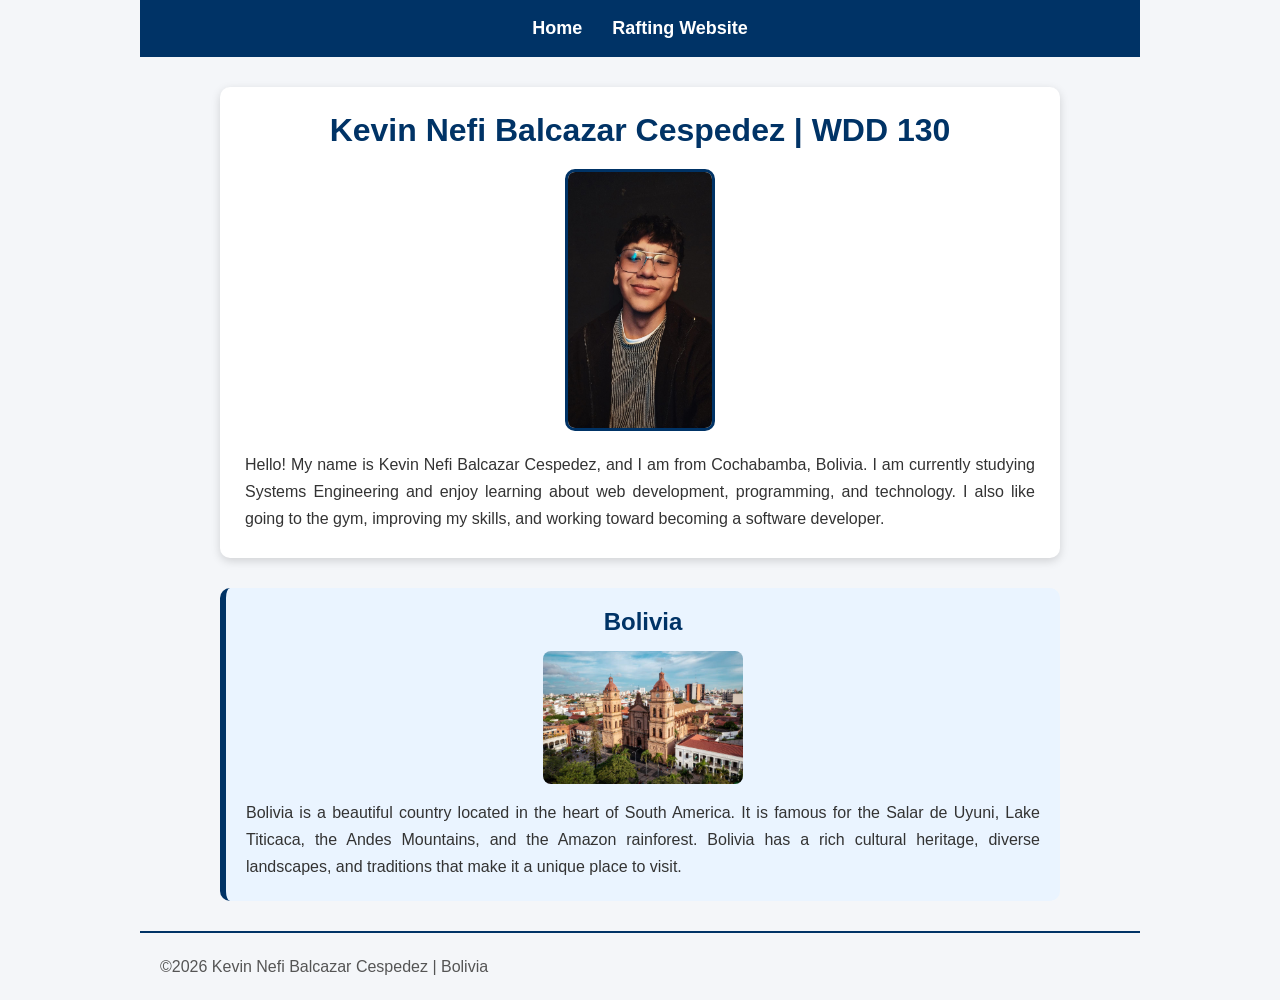
<file: index.html>
<!DOCTYPE html>
<html lang="en-US">

<head>
    <meta charset="UTF-8">
    <meta name="viewport" content="width=device-width, initial-scale=1.0">
    <title>Kevin Nefi Balcazar Cespedez | WDD 130</title>

    <meta name="description"
      content="Kevin Nefi Balcazar Cespedez WDD 130 home page. Systems Engineering student from Bolivia learning HTML and CSS.">
    <meta name="author" content="Kevin Nefi Balcazar Cespedez">

    <link rel="stylesheet" href="styles/styles.css">
</head>

<body>

    <header>
        <nav>
            <a href="#">Home</a>
            <a href="wwr/">Rafting Website</a>
        </nav>
    </header>

    <main>
        <h1>Kevin Nefi Balcazar Cespedez | WDD 130</h1>

        <img src="images/profile.jpg" alt="Photo of Kevin Nefi Balcazar Cespedez">

        <p>
            Hello! My name is Kevin Nefi Balcazar Cespedez, and I am from Cochabamba,
            Bolivia. I am currently studying Systems Engineering and enjoy learning
            about web development, programming, and technology. I also like going to
            the gym, improving my skills, and working toward becoming a software
            developer.
        </p>
    </main>

    <aside>
        <h2>Bolivia</h2>

        <img src="images/bolivia.jpg" alt="Landscape of Bolivia">

        <p>
            Bolivia is a beautiful country located in the heart of South America.
            It is famous for the Salar de Uyuni, Lake Titicaca, the Andes Mountains,
            and the Amazon rainforest. Bolivia has a rich cultural heritage, diverse
            landscapes, and traditions that make it a unique place to visit.
        </p>
    </aside>

    <footer>
        <p>&copy;2026 Kevin Nefi Balcazar Cespedez | Bolivia</p>
    </footer>

</body>

</html>
</file>
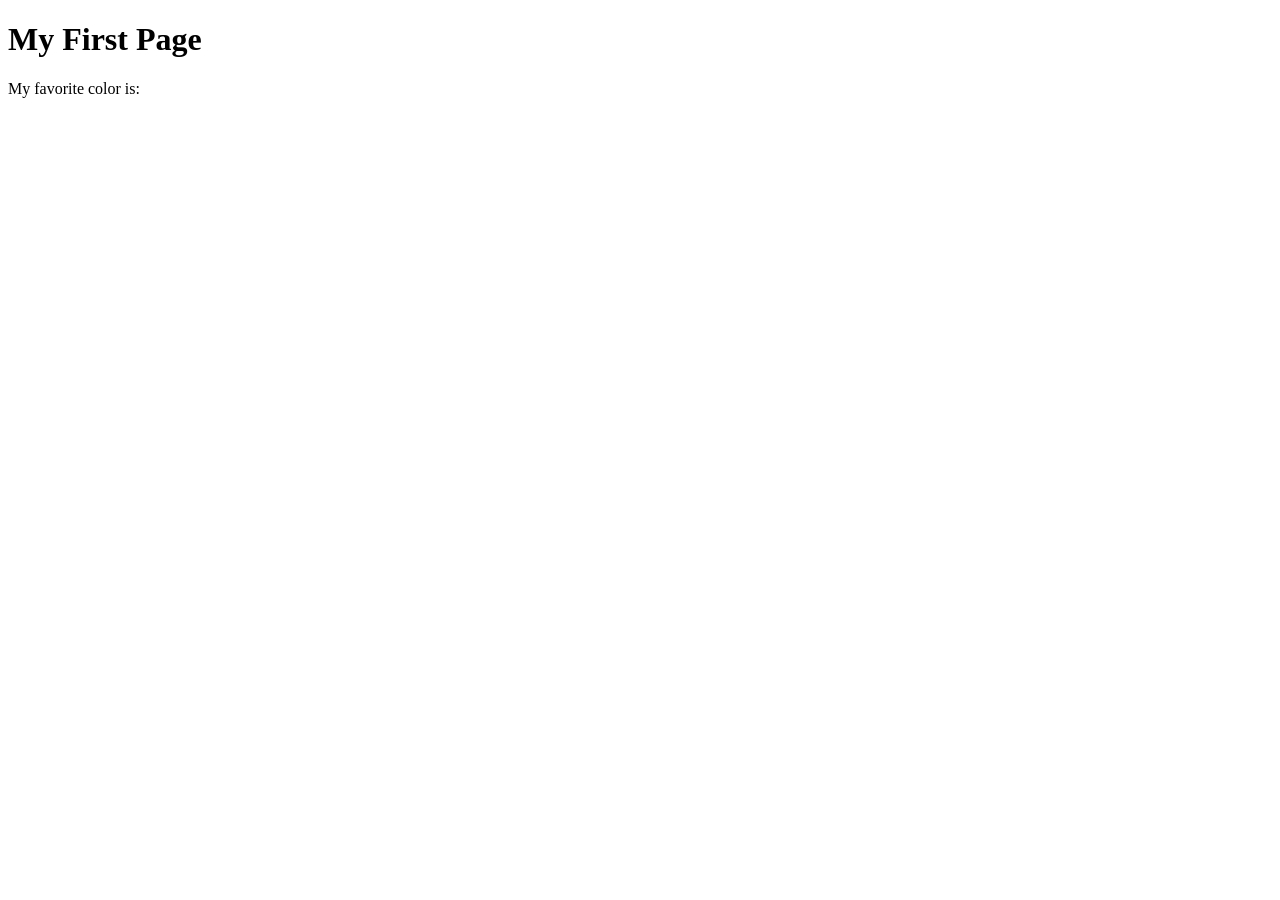
<file: week01/first-page.html>
<!DOCTYPE html>
<html lang="en">
<head>
    <meta charset="UTF-8">
    <meta name="viewport" content="width=device-width, initial-scale=1.0">
    <title>My First Page</title>
</head>
<body>
    <h1>My First Page</h1>
    <p>My favorite color is: </p>
</body>
</html>
</file>
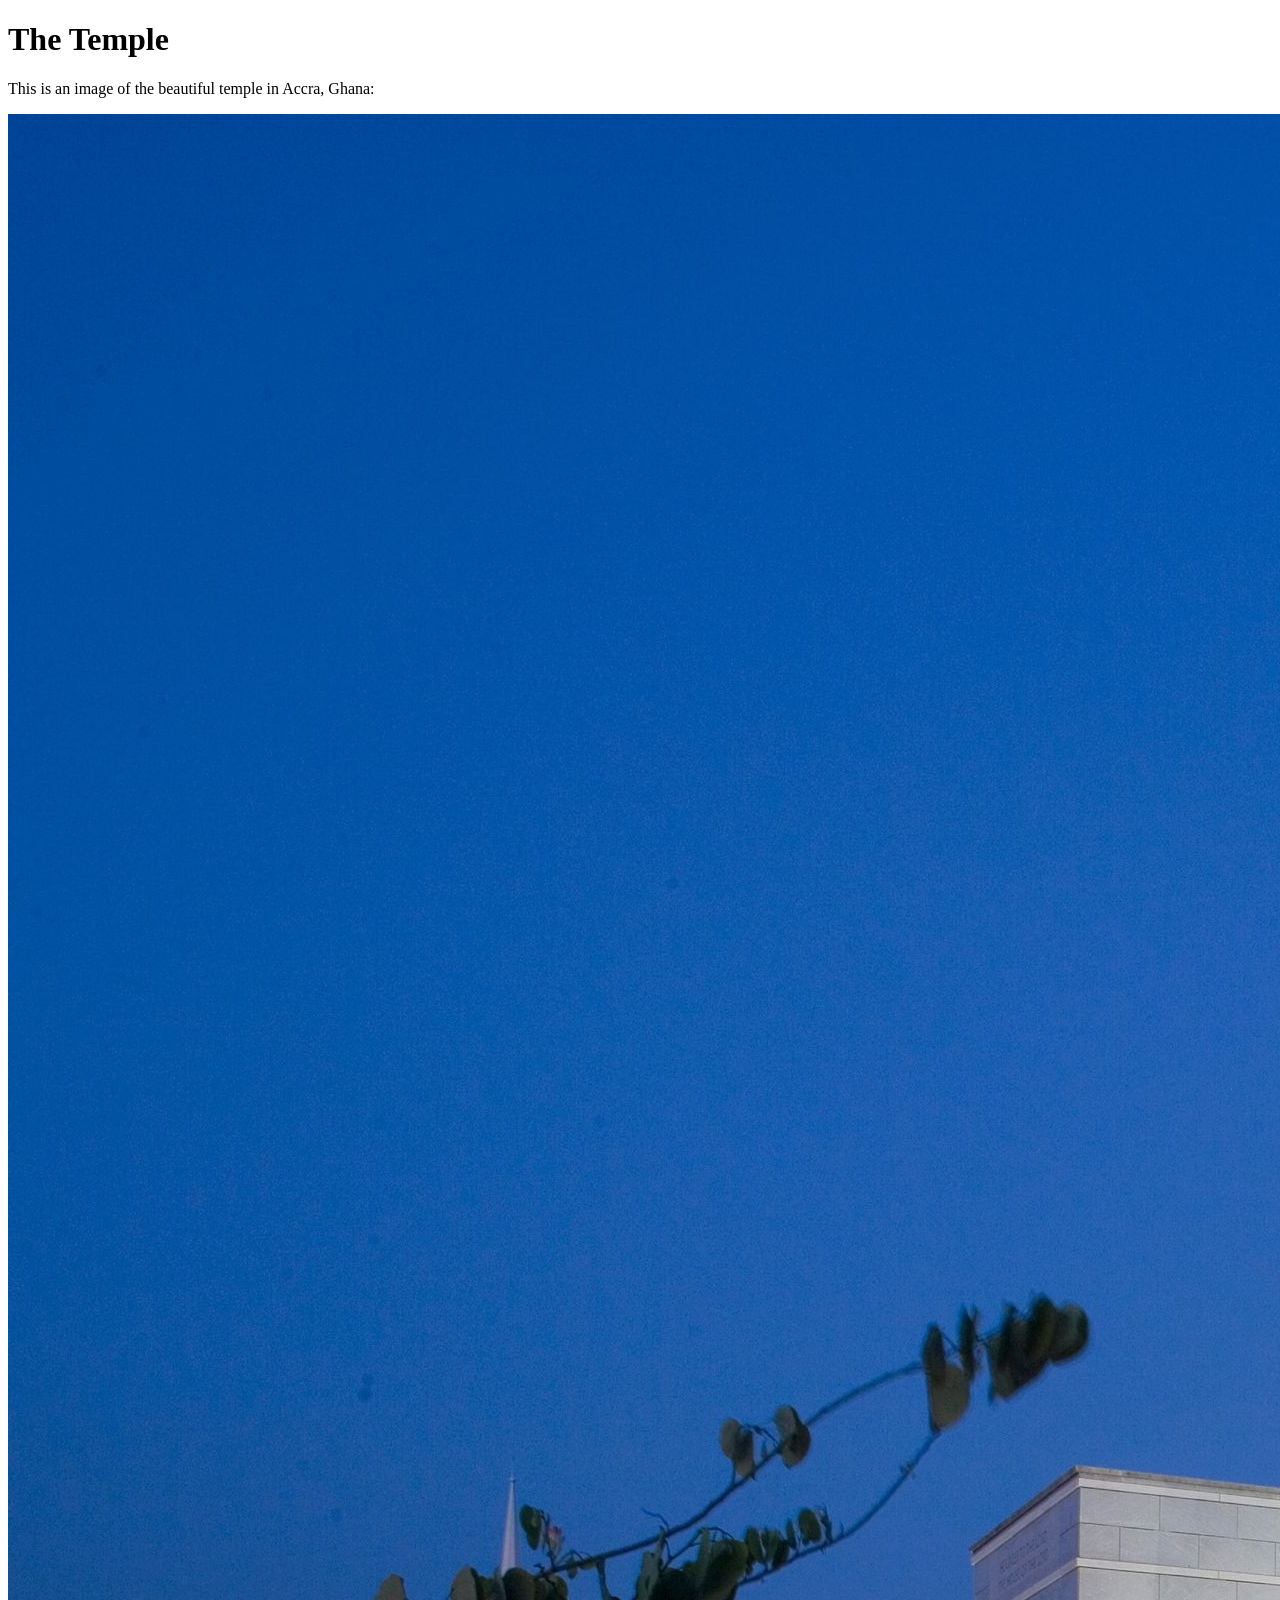
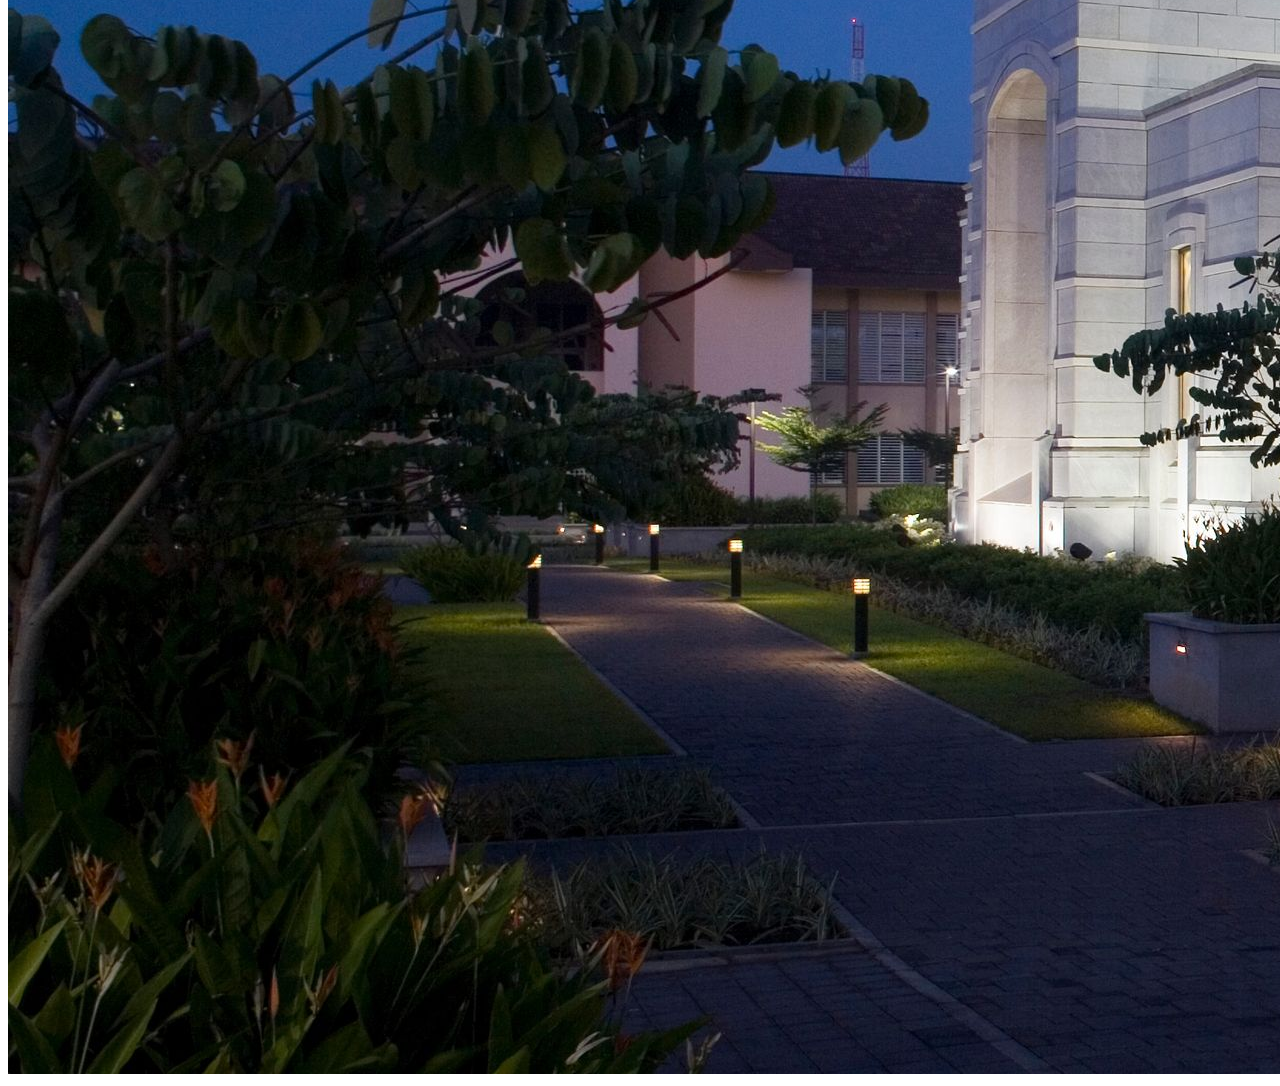
<file: week01/images.html>
<!DOCTYPE html>
<html lang="en">
<head>
    <meta charset="UTF-8">
    <meta name="viewport" content="width=device-width, initial-scale=1.0">
    <title>Temple Image</title>
</head>
<body>
    <h1>The Temple</h1>
    <p>This is an image of the beautiful temple in Accra, Ghana:</p>
    <img src="images/temple-large.jpeg" alt="The Accra Ghana Temple">
    
</body>
</html>
</file>
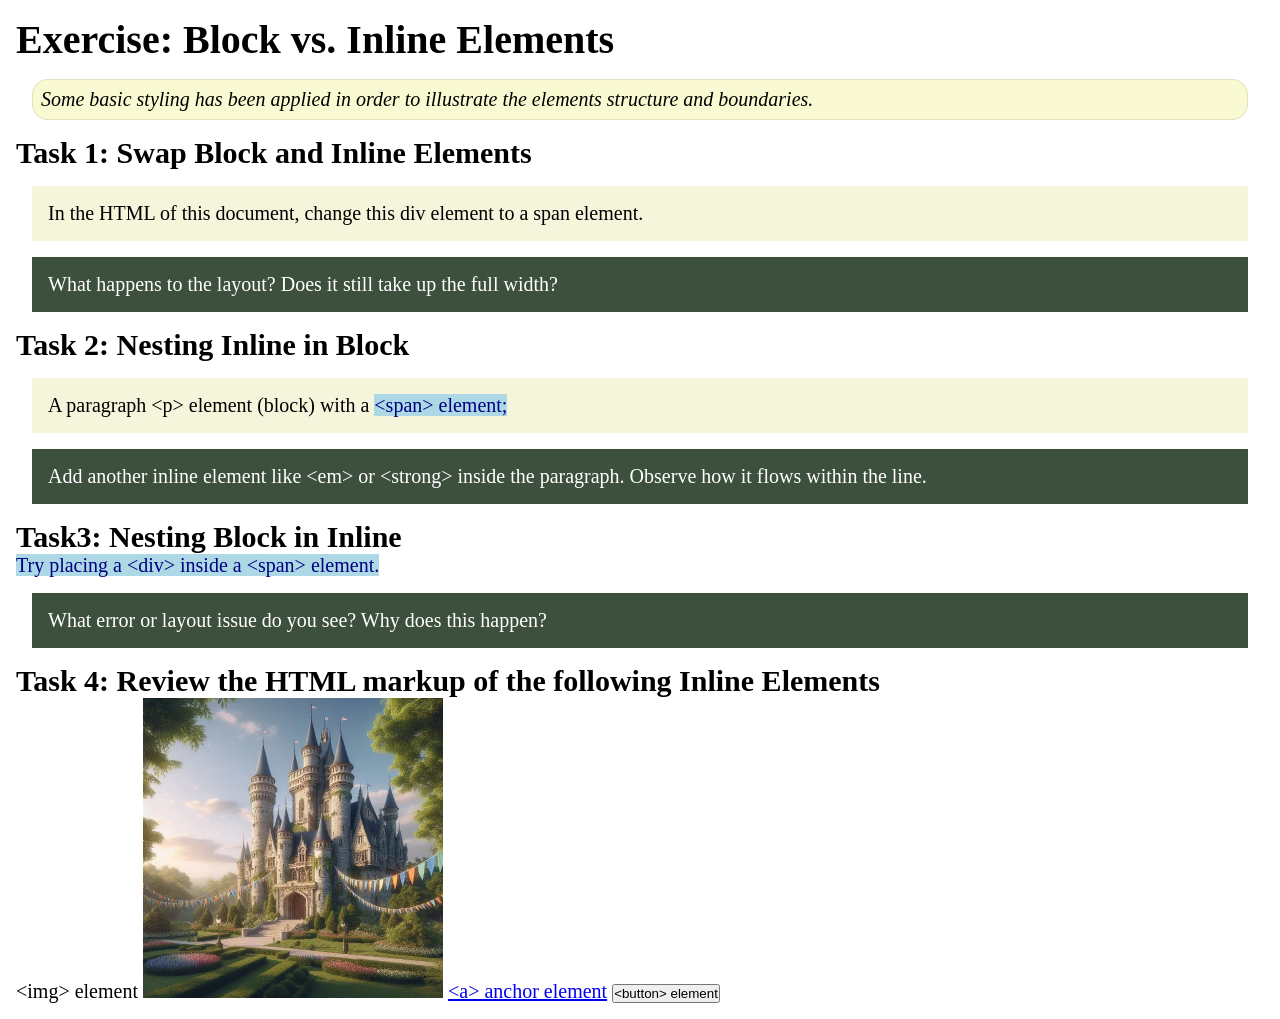
<file: week02/block-vs-inline.html>
<!DOCTYPE html>
<html lang="en">

<head>
    <meta charset="UTF-8">
    <meta name="viewport" content="width=device-width, initial-scale=1.0">
    <title>Exercise: Block vs. Inline Elements</title>
    <link rel="stylesheet" href="styles/block-vs-inline.css">
</head>

<body>
    <main>
        <h1>Exercise: Block vs. Inline Elements</h1>
        <p class="note">Some basic styling has been applied in order to illustrate the elements structure and
            boundaries.</p>

        <h2>Task 1: Swap Block and Inline Elements</h2>
        <div>In the HTML of this document, change this div element to a span element.</div>

        <p class="question">What happens to the layout? Does it still take up the full width?</p>

        <h2>Task 2: Nesting Inline in Block</h2>
        <p>A paragraph &lt;p&gt; element (block) with a <span>&lt;span&gt; element;</span></p>
        <p class="question">Add another inline element like &lt;em&gt; or &lt;strong&gt; inside the paragraph. Observe
            how it flows within the line.</p>

        <h2>Task3: Nesting Block in Inline</h2>
        <span>Try placing a &lt;div&gt; inside a &lt;span&gt; element.</span>
            <p class="question">What error or layout issue do you see? Why does this happen?</p>


            <h2>Task 4: Review the HTML markup of the following Inline Elements</h2>
        &lt;img&gt; element
        <img src="images/castle.webp" alt="placeholder image (images are inline)" width="300" height="300">
        <a href="https://churchofjesuschrist.org">&lt;a&gt; anchor element</a>
        <button type="button">&lt;button&gt; element</button>
    </main>
</body>

</html>
</file>
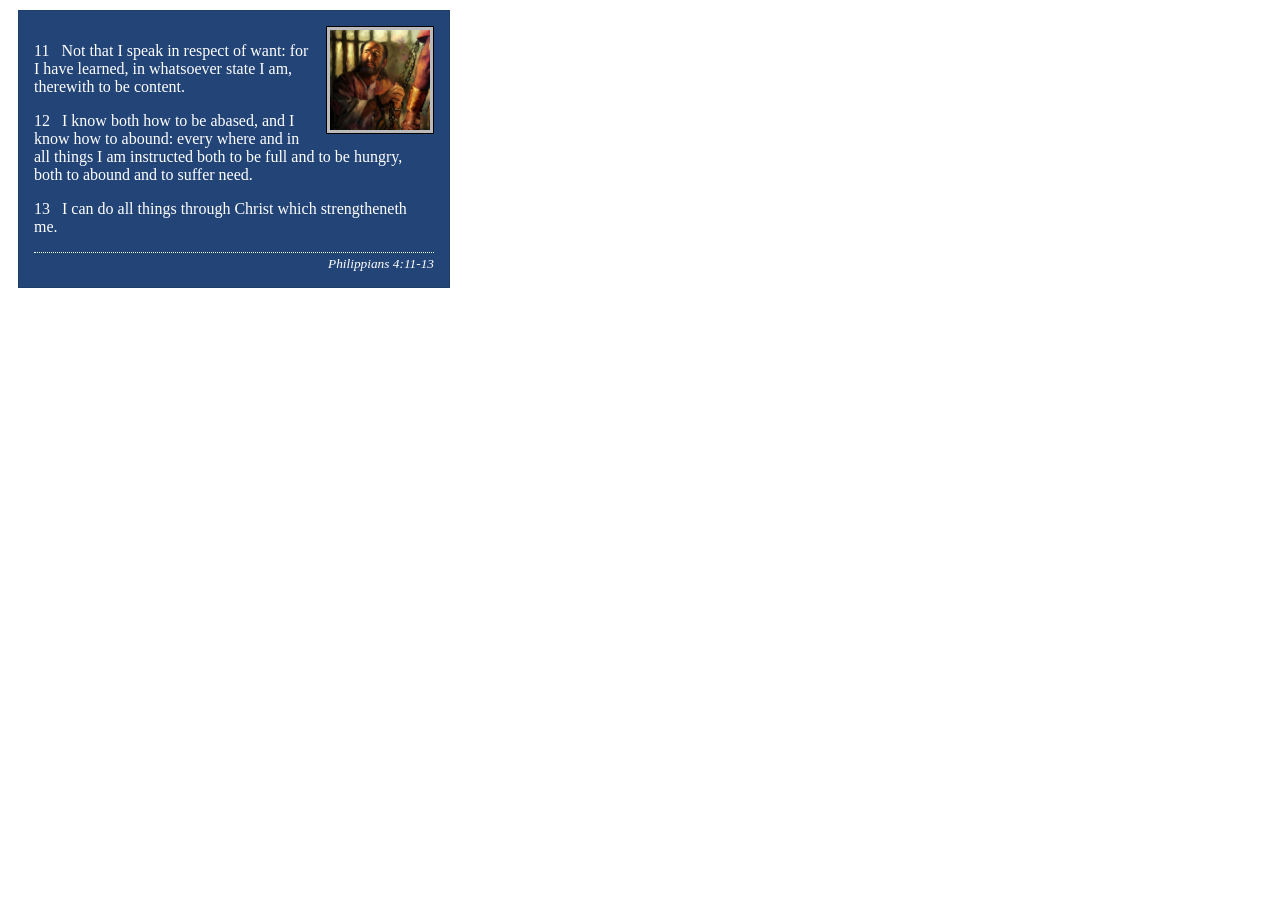
<file: week02/box-model-solution.html>
<!DOCTYPE html>
<html lang="en">
<head>
    <meta charset="UTF-8">
    <meta name="viewport" content="width=device-width, initial-scale=1.0">
    <title>Box Model Activity</title>
    <link rel="stylesheet" href="styles/box-model-solution.css">
</head>
<body>
    <main>
        <div class="callout">
            <img src="images/apostle-paul-imprisoned.webp" alt="Paul the Apostle - Imprisoned in Rome" width="200" height="200">
            <blockquote>
                <p>11 &nbsp; Not that I speak in respect of want: for I have learned, in whatsoever state I am, therewith to be content.</p>
                <p>12 &nbsp; I know both how to be abased, and I know how to abound: every where and in all things I am instructed both to be full and to be hungry, both to abound and to suffer need.</p>
                <p>13 &nbsp; I can do all things through Christ which strengtheneth me.</p>
            </blockquote>
            <cite>Philippians 4:11-13</cite>
        </div>
    </main>
</body>
</html>
</file>
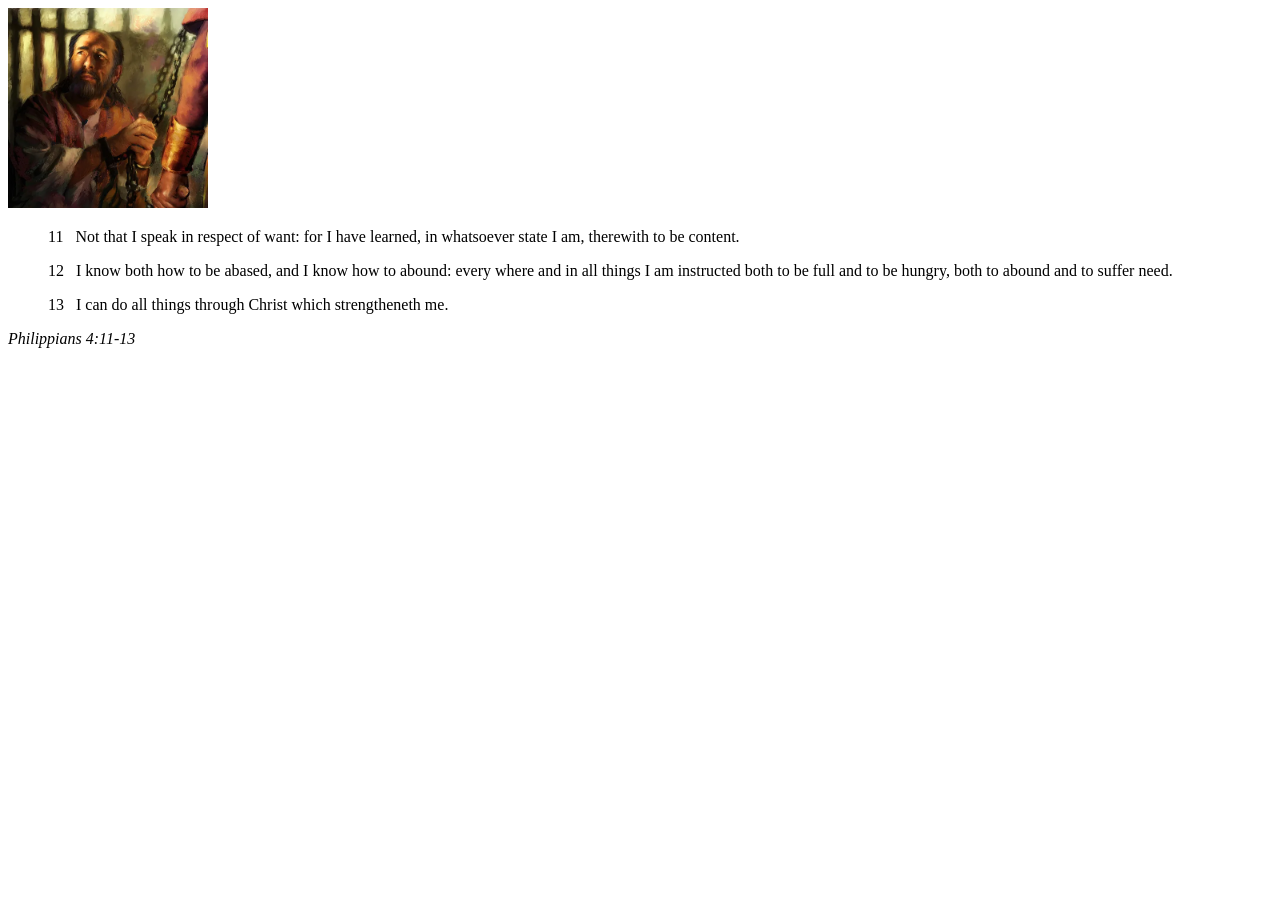
<file: week02/box-model.html>
<!DOCTYPE html>
<html lang="en">
<head>
    <meta charset="UTF-8">
    <meta name="viewport" content="width=device-width, initial-scale=1.0">
    <title>Box Model Activity</title>
</head>
<body>
    <main>
        <div class="callout">
            <img src="images/apostle-paul-imprisoned.webp" alt="Paul the Apostle - Imprisoned in Rome" width="200" height="200">
            <blockquote>
                <p>11 &nbsp; Not that I speak in respect of want: for I have learned, in whatsoever state I am, therewith to be content.</p>
                <p>12 &nbsp; I know both how to be abased, and I know how to abound: every where and in all things I am instructed both to be full and to be hungry, both to abound and to suffer need.</p>
                <p>13 &nbsp; I can do all things through Christ which strengtheneth me.</p>
            </blockquote>
            <cite>Philippians 4:11-13</cite>
        </div>
    </main>
</body>
</html>
</file>
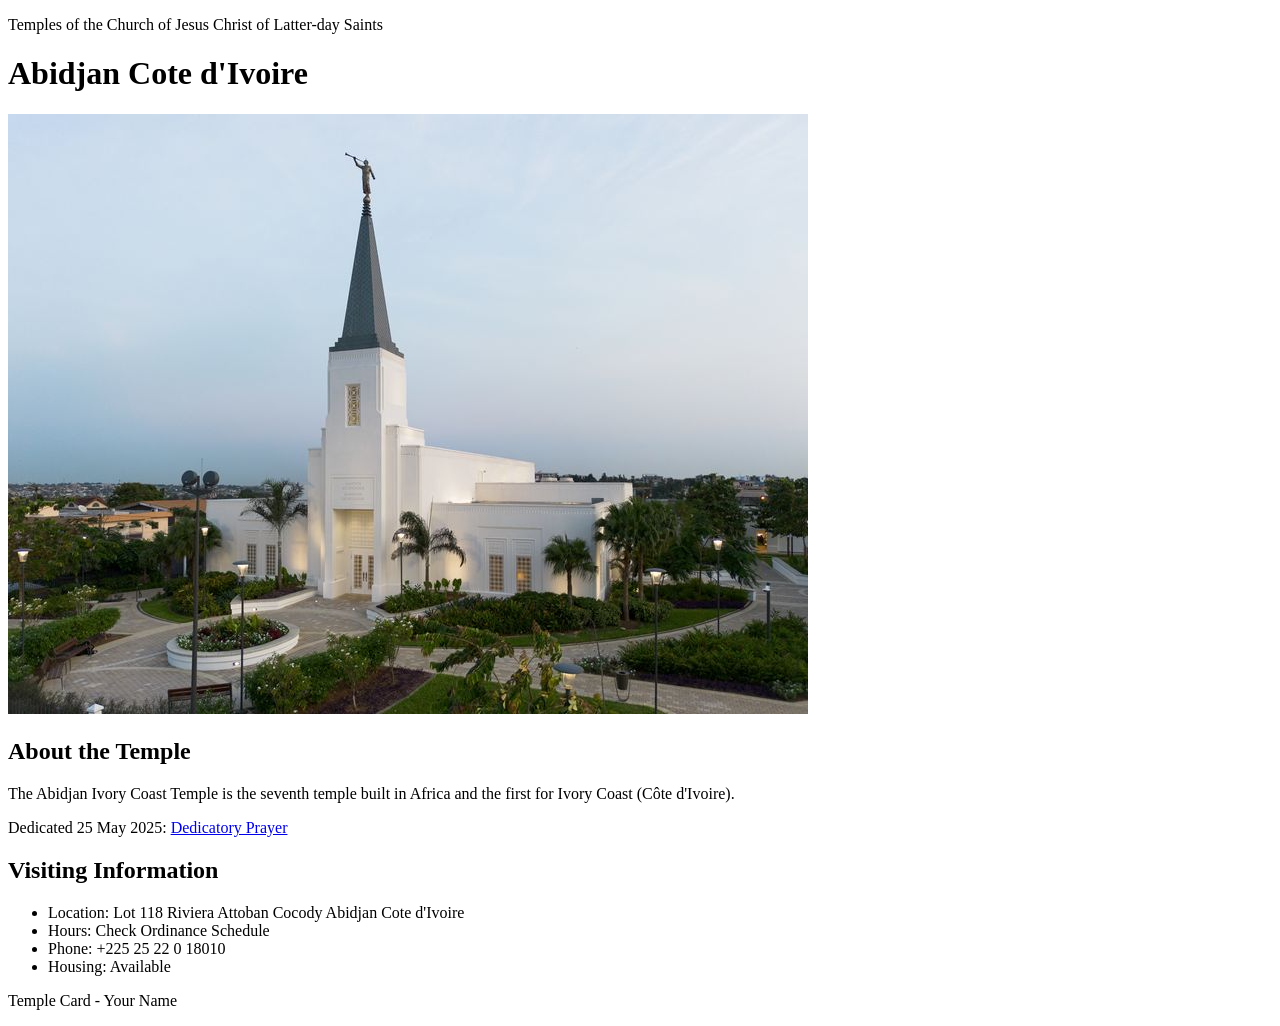
<file: week02/temple.html>
<!DOCTYPE html>
<html lang="en">

<head>
    <meta charset="UTF-8">
    <meta name="viewport" content="width=device-width, initial-scale=1.0">
    <title>Temple Card - Abidjan Cote d'Ivoire</title>
</head>

<body>
    <header>
        <p>Temples of the Church of Jesus Christ of Latter-day Saints</p>
    </header>
    <main>
        <h1>Abidjan Cote d'Ivoire</h1>
        <picture>
            <img src="images/abidjan-ivory-coast.jpeg" alt="Abidjan Cote d'Ivoire Temple">
        </picture>
        <section>
            <h2>About the Temple</h2>
            <p>The Abidjan Ivory Coast Temple is the seventh temple built in Africa and the first for Ivory Coast (Côte
                d'Ivoire).</p>
            <p>Dedicated 25 May 2025: <a
                    href="https://www.churchofjesuschrist.org/temples/dedicatory-prayer/abidjan-ivory-coast-temple/2025-05-25?lang=eng"
                    target="_blank" rel="noopener noreferrer">Dedicatory Prayer</a></p>
        </section>
        <section>
            <h2>Visiting Information</h2>
            <ul>
                <li>Location: Lot 118 Riviera Attoban Cocody Abidjan Cote d'Ivoire</li>
                <li>Hours: Check Ordinance Schedule</li>
                <li>Phone: +225 25 22 0 18010</li>
                <li>Housing: Available</li>
            </ul>
        </section>
    </main>
    <footer>
        <p>Temple Card - Your Name</p>
    </footer>
</body>

</html>
</file>
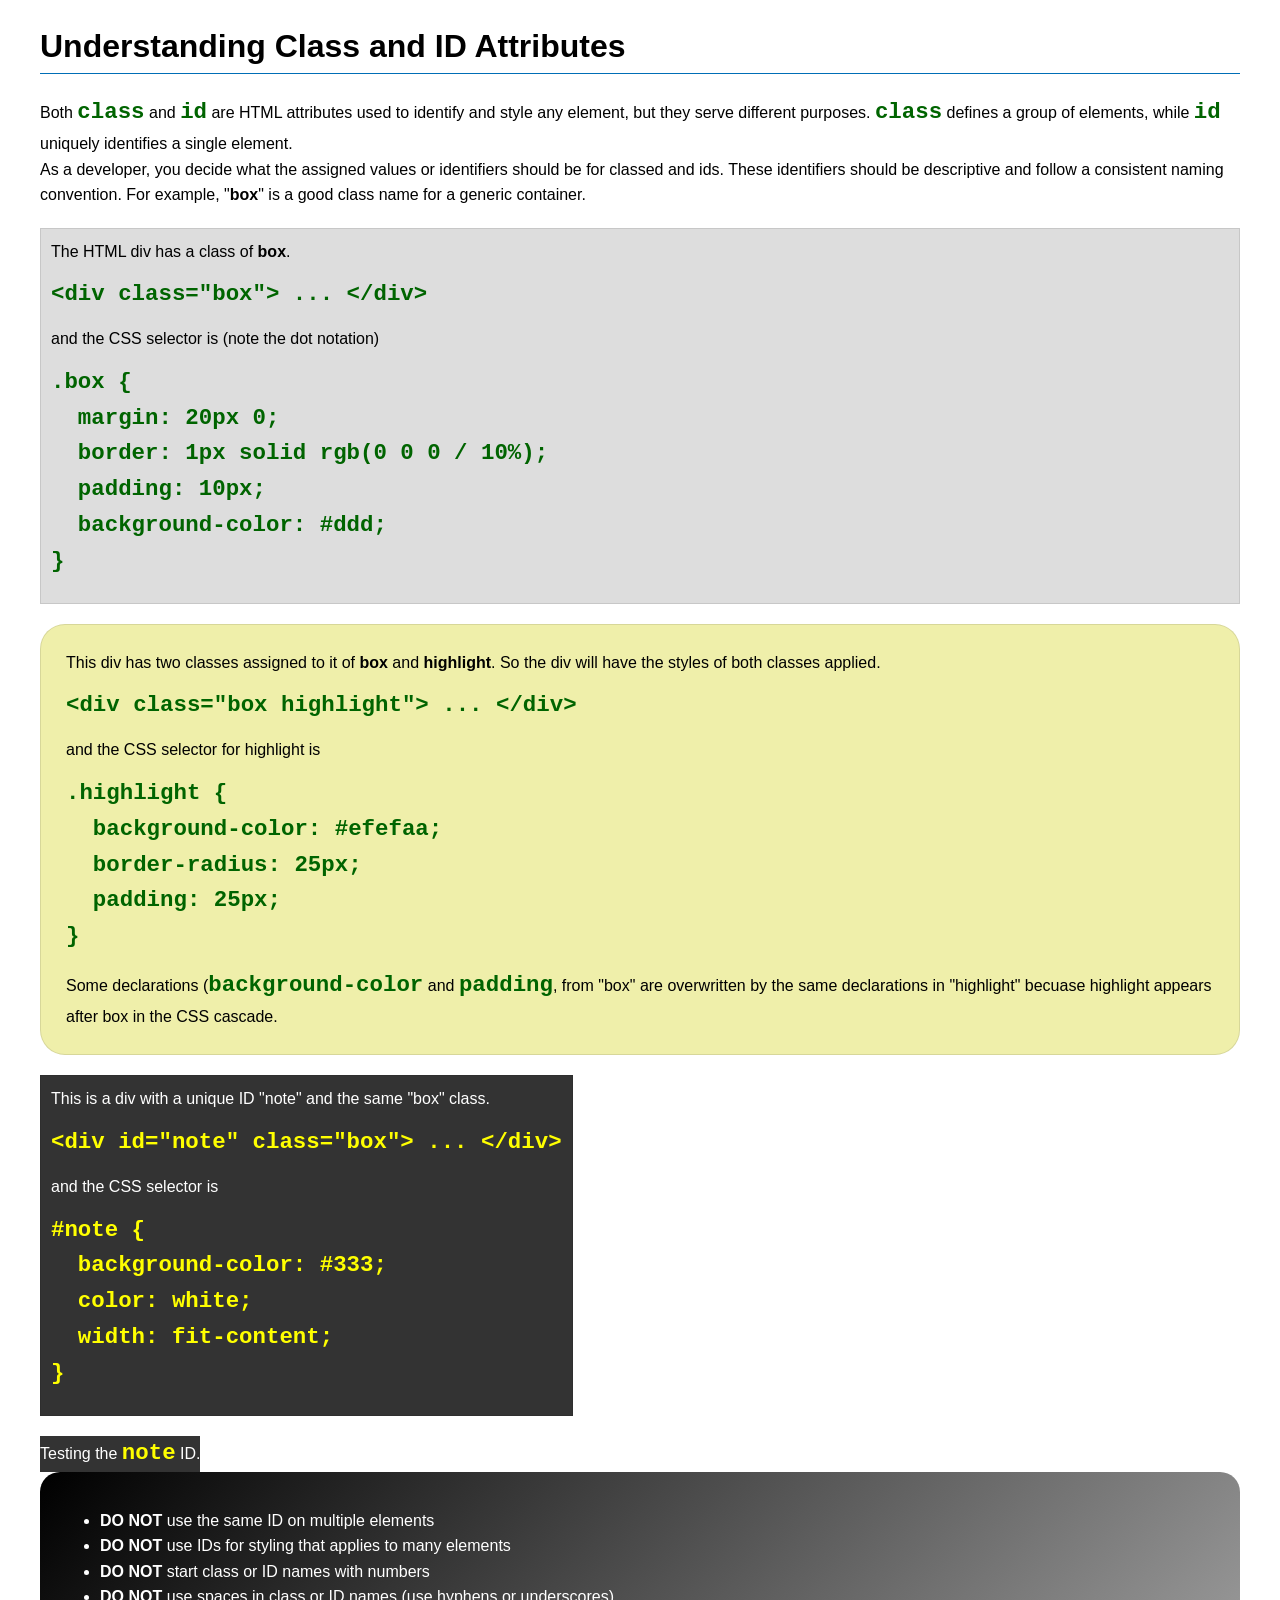
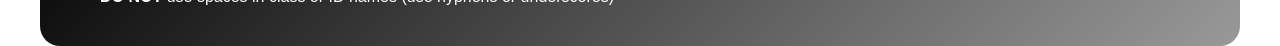
<file: week03/class-and-id.html>
<!DOCTYPE html>
<html lang="en">

<head>
    <meta charset="UTF-8">
    <meta name="viewport" content="width=device-width, initial-scale=1.0">
    <title>Class vs ID Attributes</title>
    <link rel="stylesheet" href="styles/class-and-id.css">
</head>

<body>
    <h1>Understanding Class and ID Attributes</h1>
    <p>Both <code>class</code> and <code>id</code> are HTML attributes used to identify and style any element, but they
        serve different purposes. <code>class</code> defines a group of elements, while <code>id</code> uniquely
        identifies a single element.</p>
    <p>As a developer, you decide what the assigned values or identifiers should be for classed and ids. These
        identifiers should be
        descriptive and follow a consistent naming convention. For example, "<strong>box</strong>" is a good class name
        for a generic container.</p>
    <div class="box">
        <p>The HTML div has a class of <strong>box</strong>.</p>
        <pre><code class="html">&lt;div class="box"&gt; ... &lt;/div&gt;</code></pre>
        and the CSS selector is (note the dot notation)
        <pre><code class="css">.box {
  margin: 20px 0;
  border: 1px solid rgb(0 0 0 / 10%);
  padding: 10px;
  background-color: #ddd; 
}</code></pre>
    </div>

    <div class="box highlight">
        <p>This div has two classes assigned to it of <strong>box</strong> and <strong>highlight</strong>. So the div
            will have the styles of both classes applied.</p>
        <pre><code class="html">&lt;div class="box highlight"&gt; ... &lt;/div&gt;</code></pre>
        and the CSS selector for highlight is
        <pre><code class="css">.highlight {
  background-color: #efefaa;
  border-radius: 25px;
  padding: 25px;
}</code></pre>
<p>Some declarations (<code>background-color</code> and <code>padding</code>, from "box" are overwritten by the same declarations in "highlight" becuase highlight appears after box in the CSS cascade.</p>
    </div>

    <div id="note" class="box">
        <p>This is a div with a unique ID "note" and the same "box" class.</p>
        <pre><code class="html">&lt;div id="note" class="box"&gt; ... &lt;/div&gt;</code></pre>
        and the CSS selector is
        <pre><code class="css">#note {
  background-color: #333;
  color: white;
  width: fit-content;
}</code></pre>
    </div>

    <div id="note">
        <p>Testing the <code>note</code> ID.</p>
    </div>

    <section id="best-practice">
        <ul>
            <li><strong>DO NOT</strong> use the same ID on multiple elements</li>
            <li><strong>DO NOT</strong> use IDs for styling that applies to many elements</li>
            <li><strong>DO NOT</strong> start class or ID names with numbers</li>
            <li><strong>DO NOT</strong> use spaces in class or ID names (use hyphens or underscores)</li>
        </ul>
    </section>




</body>

</html>
</file>
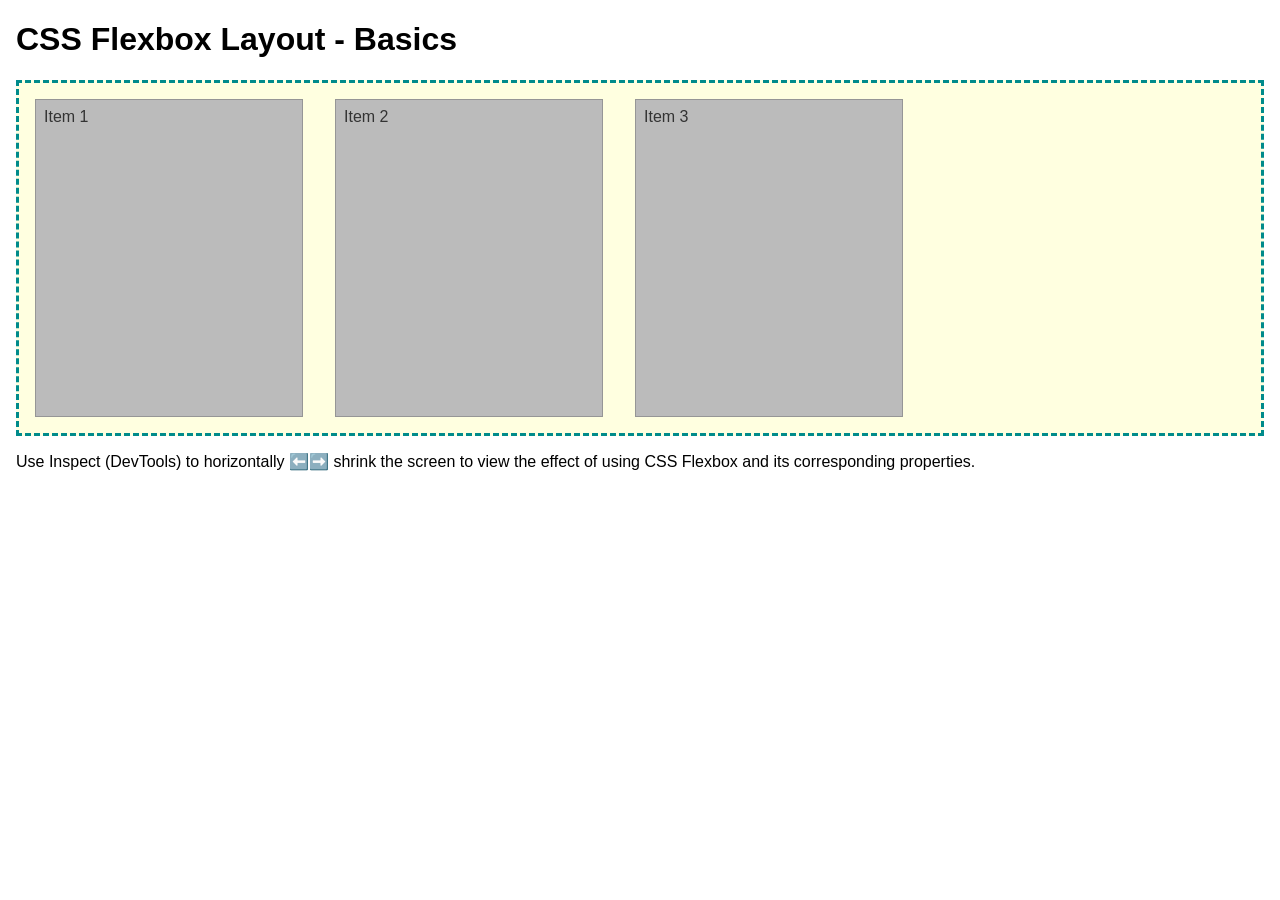
<file: week04/flexbox-layout.html>
<!DOCTYPE html>
<html lang="en">
<head>
    <meta charset="UTF-8">
    <meta name="viewport" content="width=device-width, initial-scale=1.0">
    <title>CSS Flexbox Layout - Basics</title>
    <link rel="stylesheet" href="styles/flexbox.css">
</head>
<body>
    <main>
        <h1>CSS Flexbox Layout - Basics</h1>
        <div class="flex-container">
            <div class="flex-item item1">Item 1</div>
            <div class="flex-item item2">Item 2</div>
            <div class="flex-item item3">Item 3</div>
        </div>
        <p>Use Inspect (DevTools) to horizontally ⬅️➡️ shrink the screen to view the effect of using CSS Flexbox and its corresponding properties.</p>
    </main>
</body>
</html>
</file>
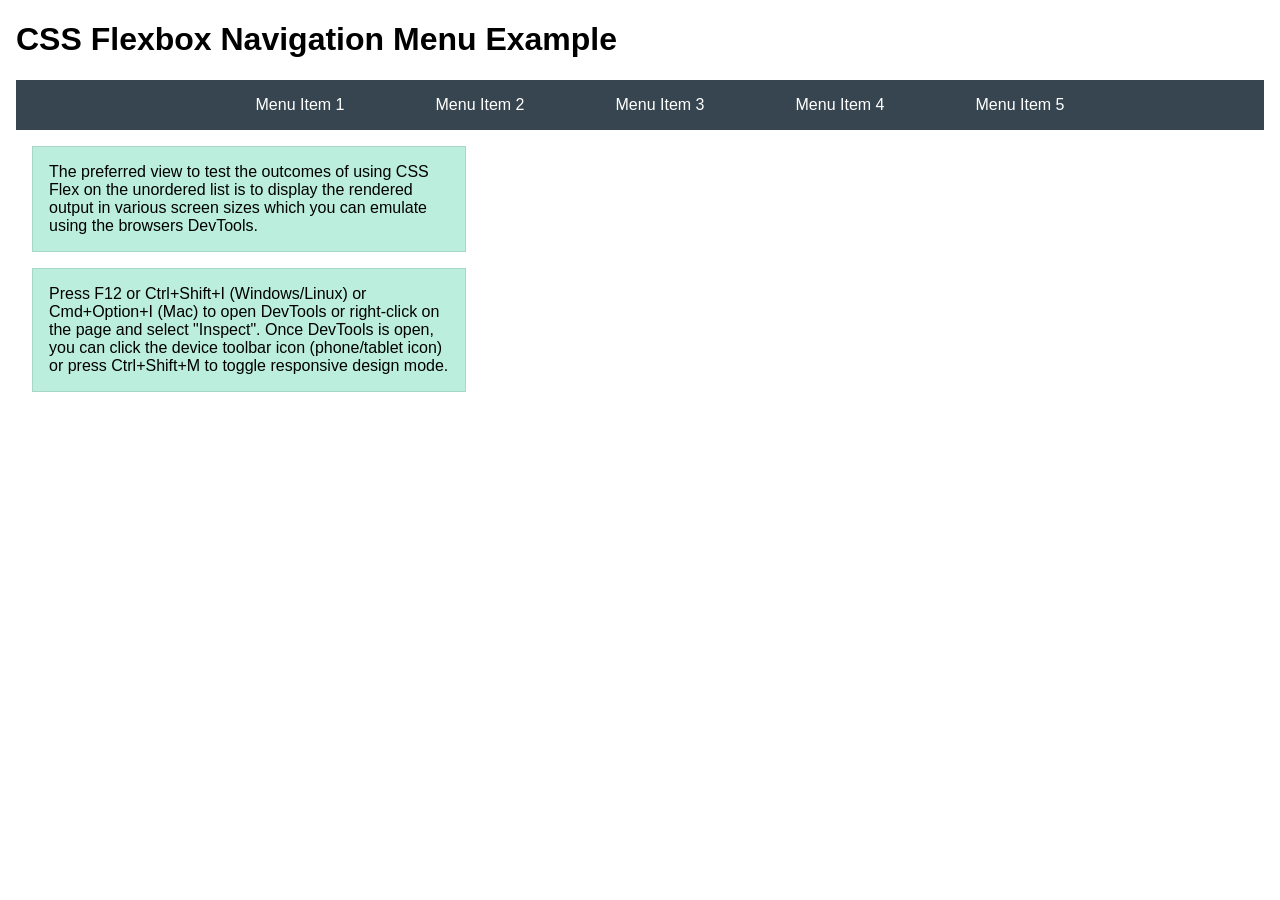
<file: week04/flexbox-menu.html>
<!DOCTYPE html>
<html lang="en">
<head>
    <meta charset="UTF-8">
    <meta name="viewport" content="width=device-width, initial-scale=1.0">
    <title>CSS Flexbox - Navigation Menu</title>
    <link rel="stylesheet" href="styles/flexbox-menu.css">
</head>
<body>
    <main>
        <h1>CSS Flexbox Navigation Menu Example</h1>
        <nav>
            <ul>
                <li><a href="#">Menu Item 1</a></li>
                <li><a href="#">Menu Item 2</a></li>
                <li><a href="#">Menu Item 3</a></li>
                <li><a href="#">Menu Item 4</a></li>
                <li><a href="#">Menu Item 5</a></li>
            </ul>
        </nav>
        <p>The preferred view to test the outcomes of using CSS Flex on the unordered list is to display the rendered output in various screen sizes which you can emulate using the browsers DevTools.</p>

        <p>Press F12 or Ctrl+Shift+I (Windows/Linux) or Cmd+Option+I (Mac) to open DevTools or right-click on the page and select "Inspect". Once DevTools is open, you can click the device toolbar icon (phone/tablet icon) or press Ctrl+Shift+M to toggle responsive design mode.</p>

                      
        
    </main>
</body>
</html>
</file>
<file: styles/styles.css>
* {
    margin: 0;
    padding: 0;
    box-sizing: border-box;
}

body {
    font-family: Arial, Helvetica, sans-serif;
    background-color: #f4f6f9;
    color: #333;
    max-width: 1000px;
    margin: 0 auto;
}

header {
    background-color: #003366;
    padding: 18px;
}

nav {
    display: flex;
    justify-content: center;
    gap: 30px;
}

nav a {
    color: white;
    text-decoration: none;
    font-size: 18px;
    font-weight: bold;
}

nav a:hover {
    color: #ffd700;
}

main {
    max-width: 840px;
    margin: 30px auto;
    padding: 25px;
    background-color: white;
    border-radius: 10px;
    box-shadow: 0 3px 10px rgba(0, 0, 0, .15);
}

h1 {
    color: #003366;
    margin-bottom: 20px;
    text-align: center;
}

main img {
    width: 150px;
    height: auto;
    display: block;
    margin: 0 auto 20px;
    border-radius: 10px;
    border: 3px solid #003366;
}

p {
    padding: 0;
    line-height: 1.7;
    text-align: justify;
}

aside {
    width: 840px;
    margin: 30px auto;
    padding: 20px;
    background-color: #eaf4ff;
    border-left: 6px solid #003366;
    border-radius: 10px;
}

aside h2 {
    text-align: center;
    color: #003366;
    margin-bottom: 15px;
}

aside img {
    width: 200px;
    height: auto;
    display: block;
    margin: 0 auto 15px;
    border-radius: 8px;
}

footer {
    margin-top: 25px;
    border-top: 2px solid #003366;
    text-align: center;
    padding: 20px;
    color: #555;
}
</file>
<file: week02/styles/block-vs-inline.css>
* {
    margin: 0;
    padding: 0;
}

body {
    font-size: 20px;
    margin: 1rem;
}

p,
div {
    background-color: beige;
    margin: 1rem;
    padding: 1rem;
}

span {
    color: navy;
    background-color: lightblue;
}

code {
    margin: 0;
    padding: 0;
    color: green;
    font-size: 1.2rem;
}

.note {
    font-style: italic;
    background-color: lightgoldenrodyellow;
    border-radius: 1rem;
    border: 1px solid rgb(0 0 0 / 10%);
    margin: 1rem;
    padding: .5rem;
}

.question {
    background-color: #3d503d;
    color: #fff;
}
</file>
<file: week02/styles/box-model-solution.css>
.callout {
    max-width: 400px;
    margin: 10px;
    border: 1px solid rgba(0, 0, 0, .1);
    padding: 15px;
    background-color: #247;
    color: #fff;
}

.callout img {
    float: right;
    margin: 0 0 10px 15px;
    border: 1px solid #000;
    padding: 3px;
    background-color: #bbb;
    width: 100px;
    height: auto;

}

blockquote {
    margin: 0;
}

cite {
    display: block;
    border-top: 1px dotted #fff;
    padding-top: 3px;
    text-align: right;
    font-size: smaller;
}
</file>
<file: week03/styles/class-and-id.css>
body {
    font-family: Arial, sans-serif;
    line-height: 1.6;
    margin: 0;
    padding: 0 40px;
}

h1 {
    border-bottom: 1px solid rgb(0 110 182);
    padding-bottom: 0;
}



p {
    margin: 0;
}

code {
    color: darkgreen;
    font-weight: 700;
    font-size: 1.4rem;
}

/* Class examples - can be reused */

.box {
    margin: 20px 0;
    border: 1px solid rgb(0 0 0 / 10%);
    padding: 10px;
    background-color: #ddd; /* this is shorthand for #dddddd */
}

.highlight {
    background-color: #efefaa;
    border-radius: 25px;
    padding: 25px;
}

/* ID examples - should be unique */

#note {
    background-color: #333;
    color: white;
    width: fit-content;
}

#note code {
    color: yellow;
}

#best-practice {
    background: linear-gradient(135deg, #000 0%, #999 100%);
    color: white;
    border-radius: 20px;
    padding: 20px
}
</file>
<file: week04/styles/flexbox.css>
body {
    font-family: Helvetica, Arial, sans-serif;
    margin: 1rem;
}

.flex-container {
    border: 3px dashed darkcyan;
    background-color: lightyellow;
    display: flex;
    flex-wrap: wrap;
}

.flex-item {
    width: 250px;
    margin: 1rem;
    border: 1px solid rgb(0 0 0 / 20%);
    padding: 0.5rem;
    background-color: #bbb;
    color: #333;
}

.item1 {
    min-height: 100px;
}

.item2 {
    min-height: 200px;
}

.item3 {
    min-height: 300px;
}
</file>
<file: week04/styles/flexbox-menu.css>
body {
    font-family: Helvetica, Arial, sans-serif;
    margin: 1rem;
}

nav {
    background-color: #36454f;
}

nav ul {
    list-style-type: none;
    display: flex;
    flex-wrap: wrap;
    max-width: 900px;
    margin: 0 auto;
    justify-content: space-around;
    align-items: center;
}

nav a {
    display: block;
    color: #fff;
    text-align: center;
    padding: 1rem;
    text-decoration: none;
}

p {
    margin: 1rem;
    border: 1px solid rgb(0 0 0 / 10%);
    padding: 1rem;
    background-color: #bed;
    max-width: 400px;
}

#devtools-btn {
    background-color: #36454f;
    color: white;
    border: none;
    padding: 12px 24px;
    margin: 1rem;
    font-size: 16px;
    font-family: Helvetica, Arial, sans-serif;
    border-radius: 4px;
    cursor: pointer;
    transition: background-color 0.3s ease;
}

#devtools-btn:hover {
    background-color: #4a5a6a;
}

#devtools-btn:active {
    background-color: #2a3a4a;
}
</file>
